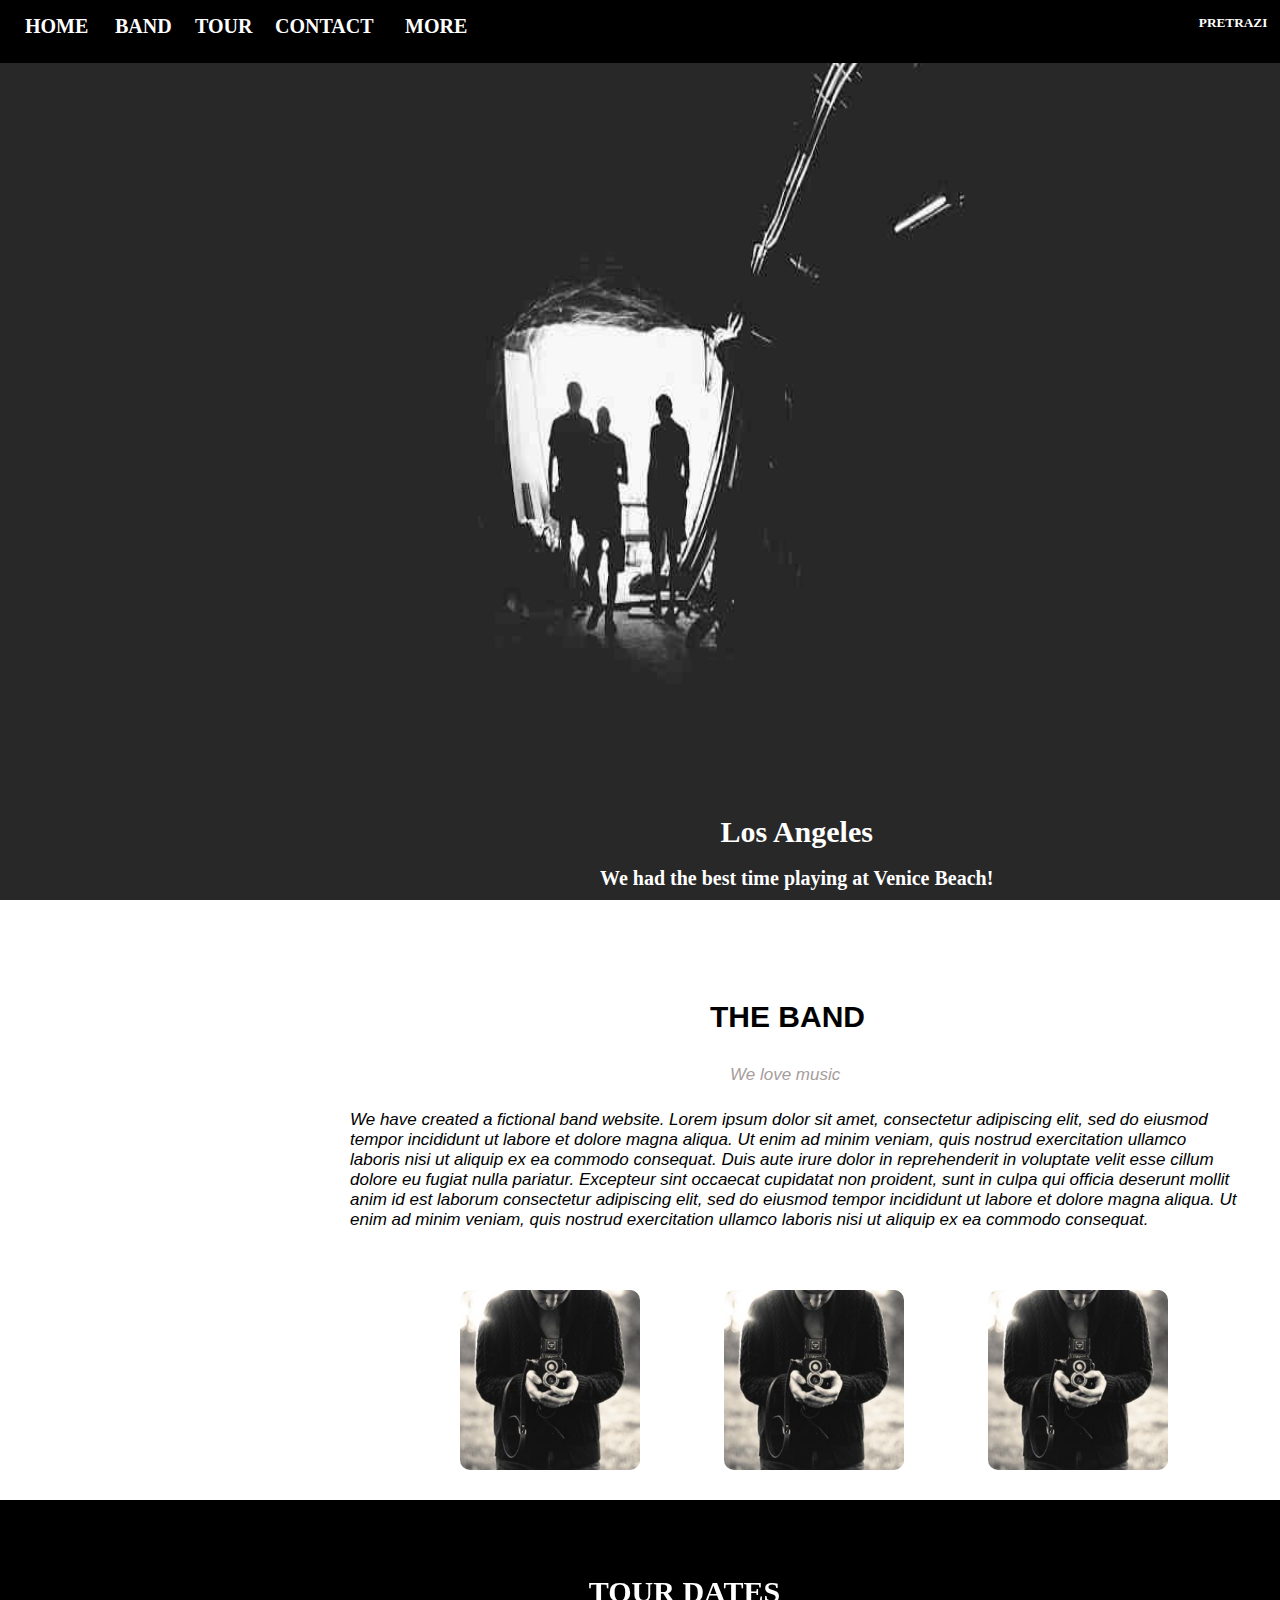
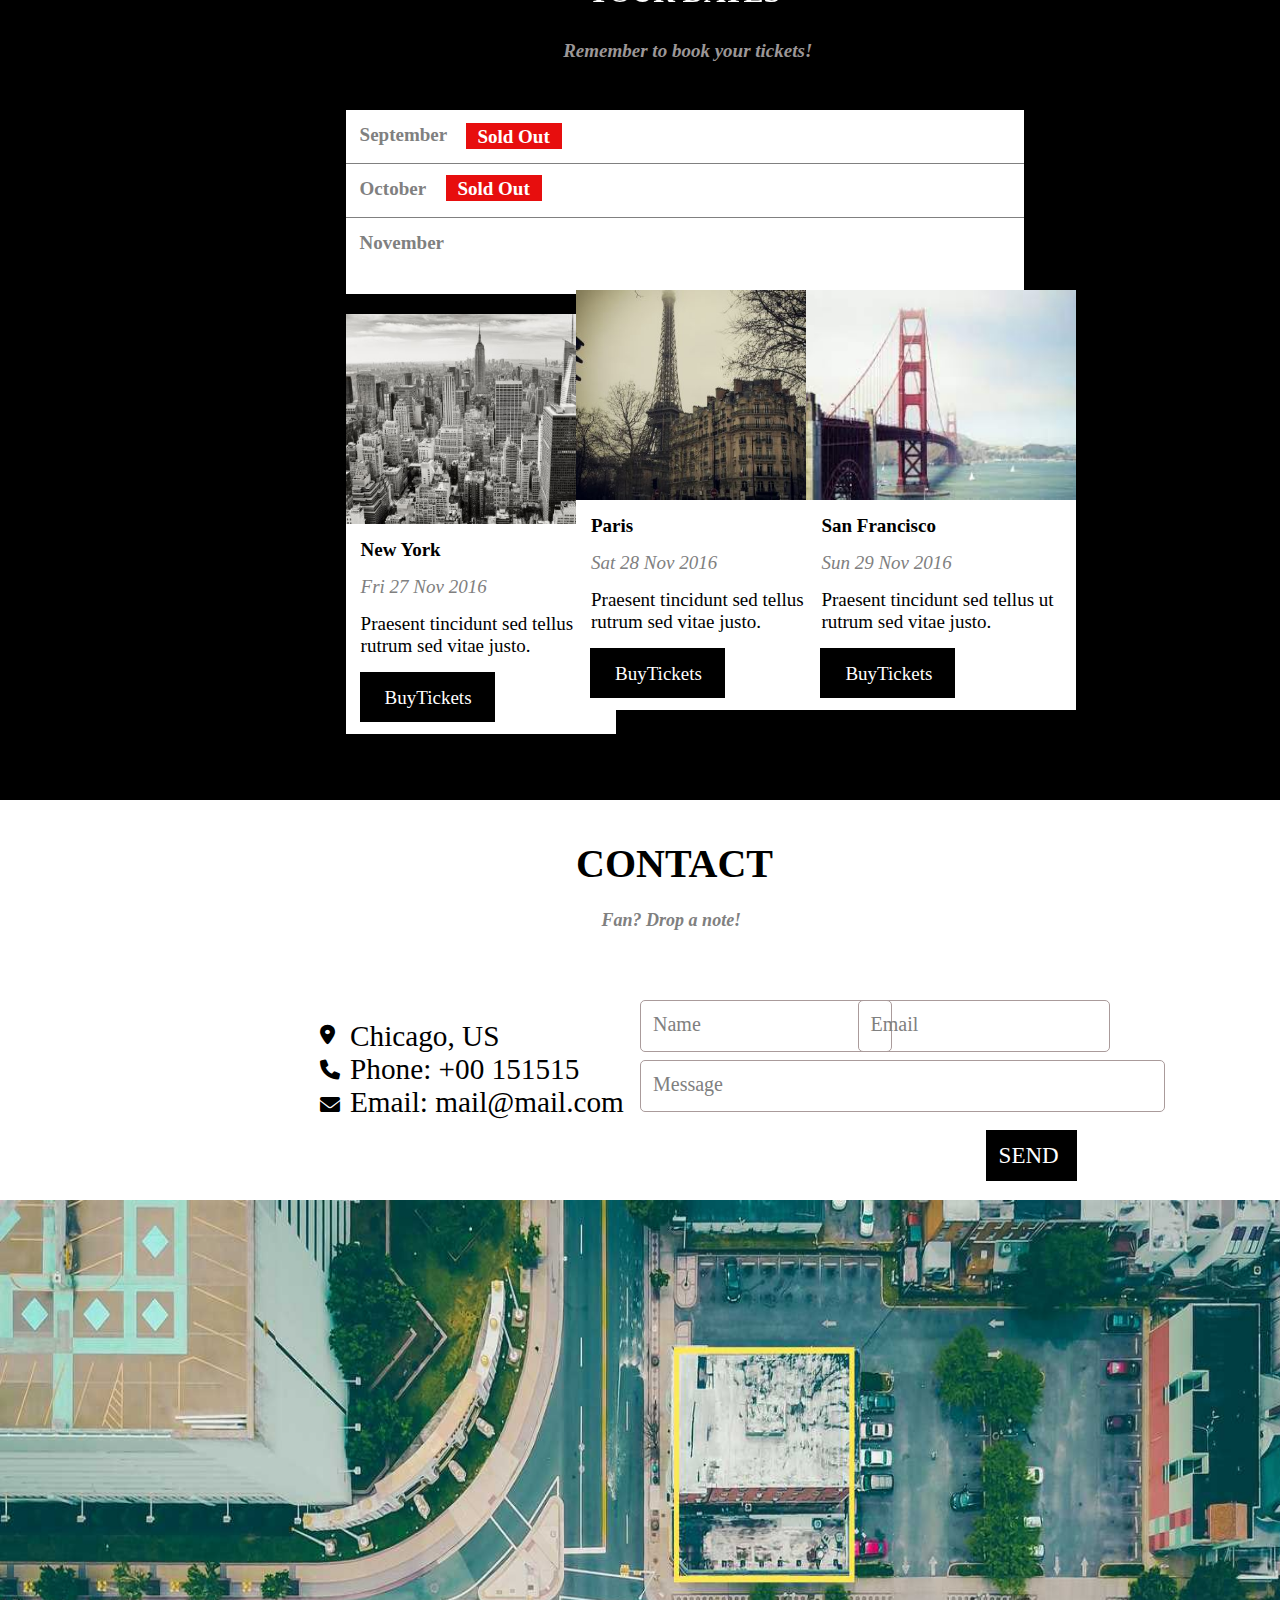
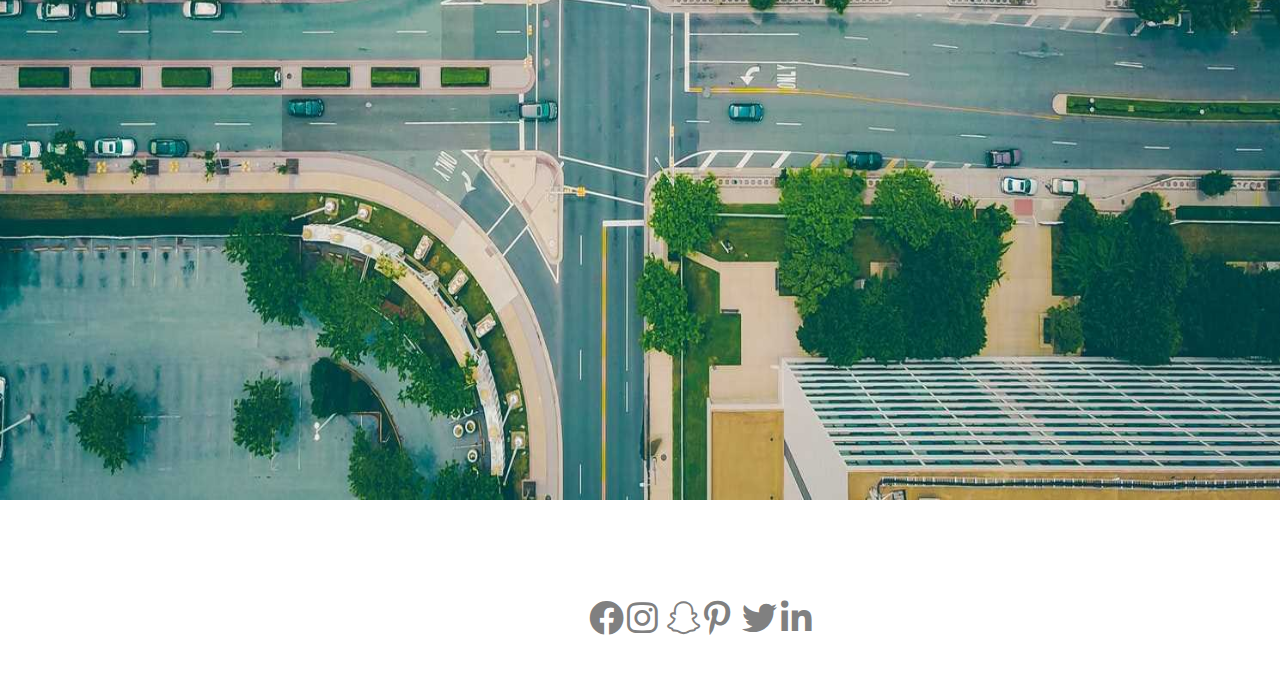
<file: index.html>
<html>
  <head>
    <link rel="stylesheet" href="style.css" />
    <link
      rel="stylesheet"
      href="https://cdnjs.cloudflare.com/ajax/libs/font-awesome/6.0.0/css/all.min.css"
    />
  </head>
  <body>
    <div class="navbar">
      <div class="hover home"><h4 class="navbarh4">HOME</h4></div>
      <div class="hover band"><h4 class="navbarh4">BAND</h4></div>
      <div class="hover tour"><h4 class="navbarh4">TOUR</h4></div>
      <div class="hover contact"><h4 class="navbarh4">CONTACT</h4></div>
      <div class="hover more"><h4 class="navbarh4">MORE</h4></div>
      <div class="hover pretrazi"><h5>PRETRAZI</h5></div>
    </div>
    <div class="secsel navbar1">
      <img src="./firspic.jpg" class="firstpic" />
      <div class="picheading">
        <h3>Los Angeles</h3>
        <br />
        <h5>We had the best time playing at Venice Beach!</h5>
      </div>
    </div>
    <div class="sel3">
      <div class="theband"><h2 class="theband1">THE BAND</h2></div>
      <div class="theband">
        <p class="lovemusic"><i>We love music</i></p>
      </div>
      <div class="theband">
        <p class="text">
          <i
            >We have created a fictional band website. Lorem ipsum dolor sit
            amet, consectetur adipiscing elit, sed do eiusmod <br />
            tempor incididunt ut labore et dolore magna aliqua. Ut enim ad minim
            veniam, quis nostrud exercitation ullamco <br />
            laboris nisi ut aliquip ex ea commodo consequat. Duis aute irure
            dolor in reprehenderit in voluptate velit esse cillum <br />
            dolore eu fugiat nulla pariatur. Excepteur sint occaecat cupidatat
            non proident, sunt in culpa qui officia deserunt mollit <br />
            anim id est laborum consectetur adipiscing elit, sed do eiusmod
            tempor incididunt ut labore et dolore magna aliqua. Ut <br />
            enim ad minim veniam, quis nostrud exercitation ullamco laboris nisi
            ut aliquip ex ea commodo consequat.</i
          >
        </p>
      </div>

      <div>
        <div class="theband">
          <p class="name1">Name</p>
          <p class="name2">Name</p>
          <p class="name3">Name</p>
        </div>
        <div class="autor">
          <img src="./bandmember.jpg " class="autorpic" />
          <img src="./bandmember.jpg " class="autorpic" />
          <img src="./bandmember.jpg" class="autorpic" />
        </div>
      </div>
    </div>

    <section class="theband tickets">
      <div class="position"><h1 class="tourdates">TOUR DATES</h1></div>
      <div><i class="bookt">Remember to book your tickets!</i></div>

      <main class="months">
        <div class="positionmonths">
          <p class="september">September</p>
          <div class="button"><p>Sold Out</p></div>
        </div>

        <div class="positionmonths">
          <p class="september">October</p>
          <div class="button2"><p>Sold Out</p></div>
        </div>

        <div class="september"><p>November</p></div>
      </main>
      <div>
        <div class="ticketsny">
          <img src="./newyork.jpg" />
          <h4>New York</h4>
          <i>Fri 27 Nov 2016</i>
          <p>Praesent tincidunt sed tellus ut rutrum sed vitae justo.</p>
          <div class="buyticketsp"><p class="buytickets">BuyTickets</p></div>
        </div>
        <div class="ticketsP">
          <img src="./paris.jpg" />
          <h4>Paris</h4>
          <i>Sat 28 Nov 2016</i>
          <p>Praesent tincidunt sed tellus ut rutrum sed vitae justo.</p>
          <div class="buyticketsp2"><p class="buytickets2">BuyTickets</p></div>
        </div>
        <div class="ticketsS">
          <img src="./sanfrancisko.jpg" />
          <h4>San Francisco</h4>
          <i>Sun 29 Nov 2016</i>
          <p>Praesent tincidunt sed tellus ut rutrum sed vitae justo.</p>
          <div class="buyticketsp3"><p class="buytickets3">BuyTickets</p></div>
        </div>
      </div>
    </section>
    <div class="contsec">
      <h1>CONTACT</h1>
      <p class="contseci">Fan? Drop a note!</p>
      <div class="email">
        <i class="fa-solid fa-envelope"></i>
      </div>
      <div class="phone"><i class="fa-solid fa-phone"></i></div>
      <div class="location"><i class="fa-solid fa-location-dot"></i></div>
      <ul class="list">
        <li>
          <h3 class="h3weight">Chicago, US</h3>
        </li>
        <li>
          <h3 class="h3weight">Phone: +00 151515</h3>
        </li>
        <li>
          <h3 class="h3weight">Email: mail@mail.com</h3>
        </li>
      </ul>
      <div class="name"><p>Name</p></div>
      <div class="email2"><p>Email</p></div>
      <div class="message"><p>Message</p></div>
      <div class="sendbuton"><p>SEND</p></div>
    </div>
    <footer>
      <img src="./map.jpg " />
    </footer>
    <div class="footericons">
      <i class="fa-brands fa-facebook facebook"></i>
      <i class="fa-brands fa-instagram instagram"></i>
      <i class="fa-brands fa-snapchat snapchat"></i>
      <i class="fa-brands fa-pinterest-p pinterest"></i>
      <i class="fa-brands fa-twitter twiter"></i>
      <i class="fa-brands fa-linkedin-in linked"></i>
    </div>
  </body>
</html>
</file>
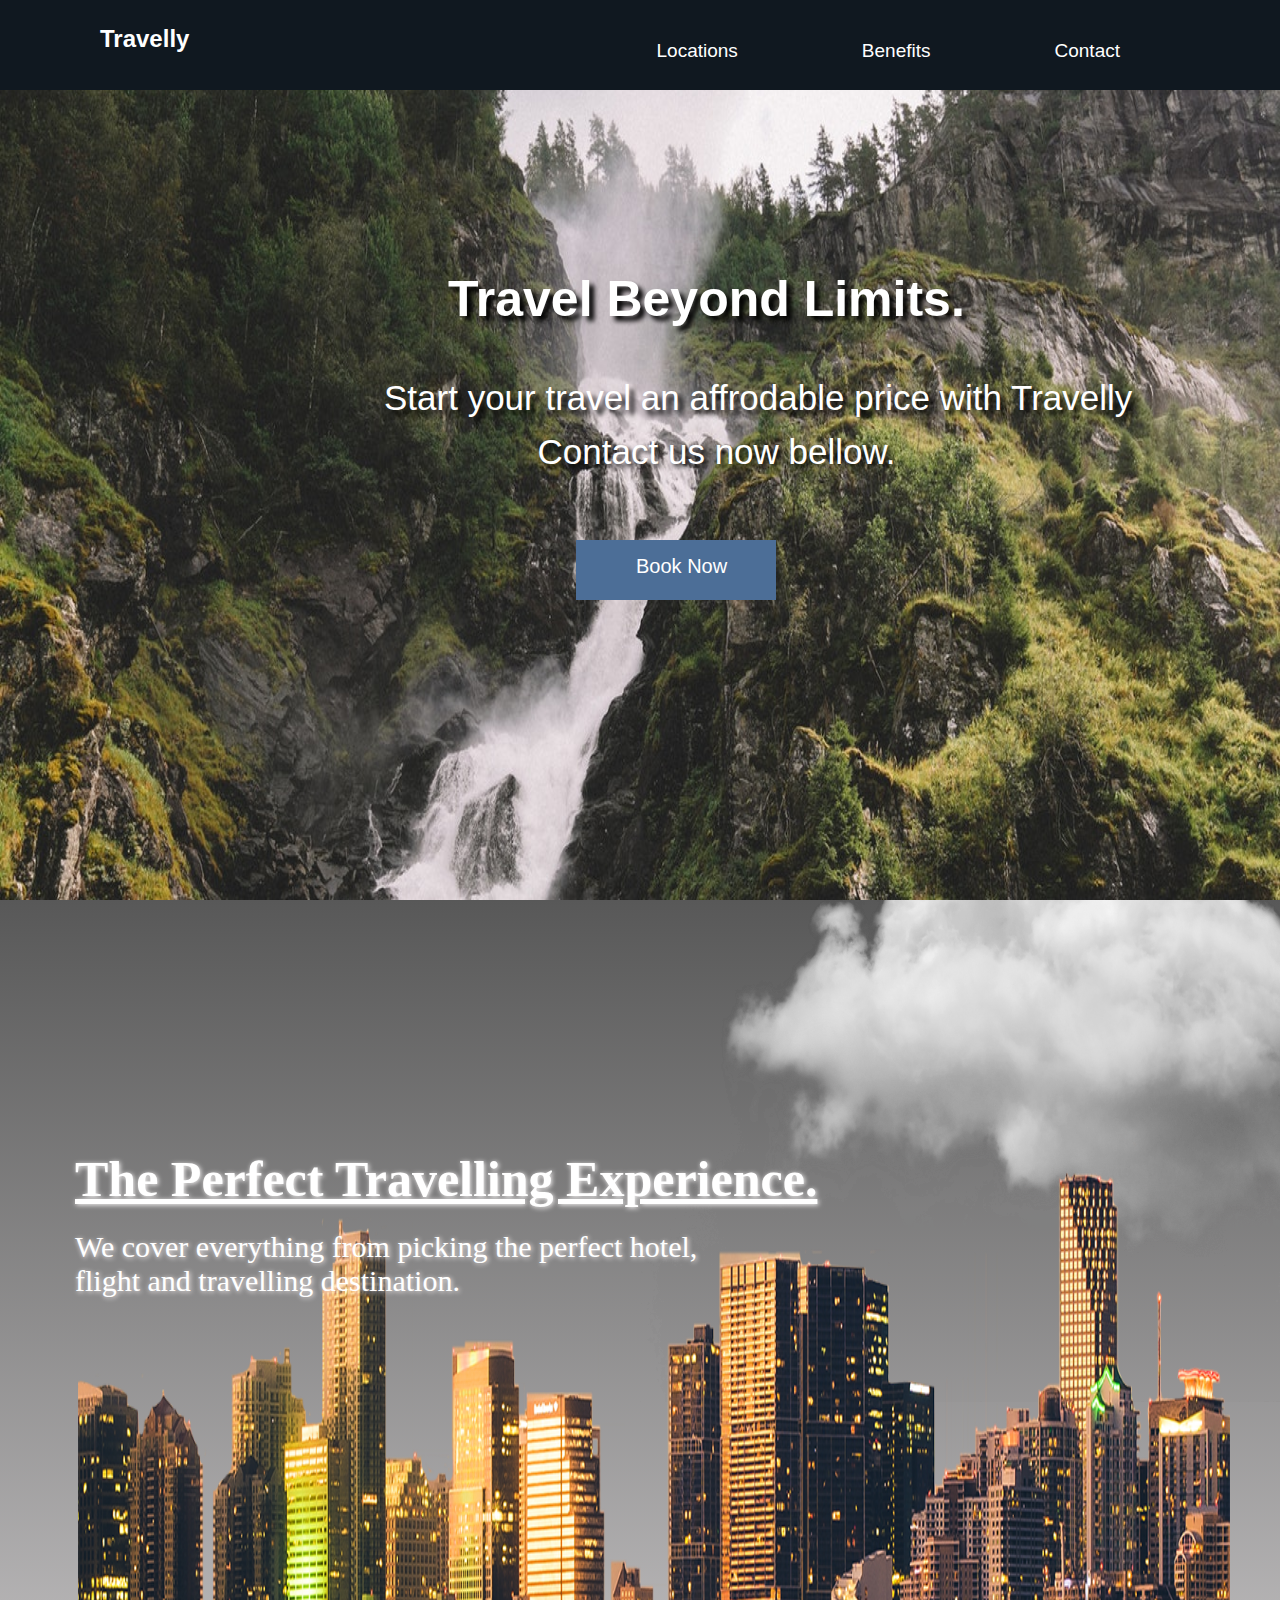
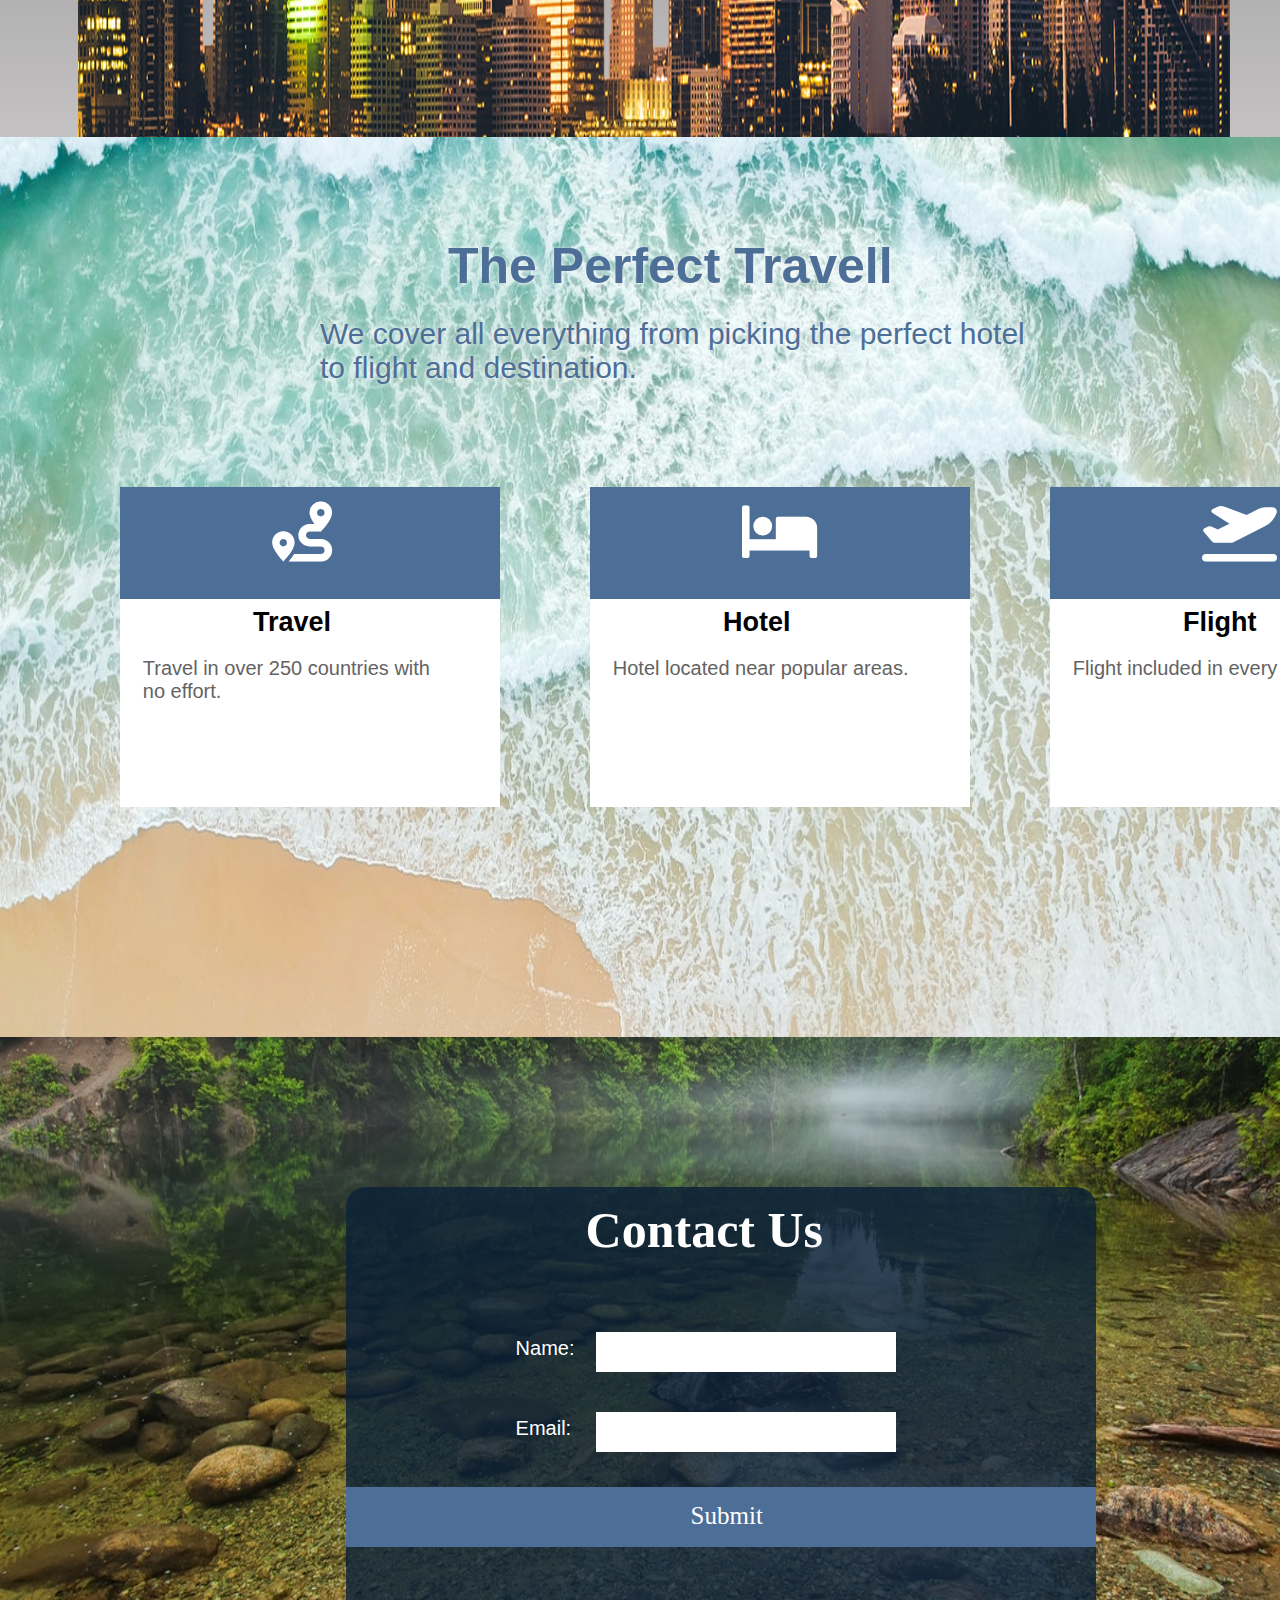
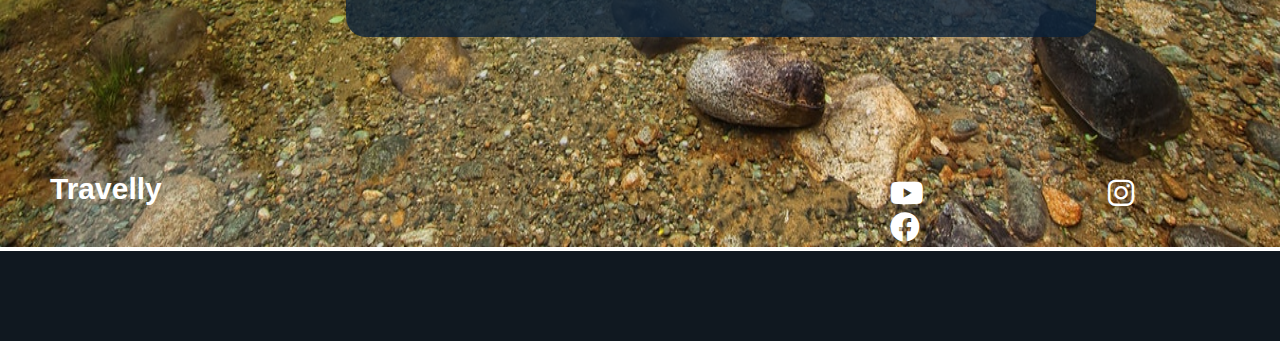
<file: travelly/index.html>
<!DOCTYPE html>
<html lang="en">
  <head>
    <link rel="stylesheet" href="style.css" />
    <link
      rel="stylesheet"
      href="https://cdnjs.cloudflare.com/ajax/libs/font-awesome/6.0.0/css/all.min.css"
    />
    <title>Travelly</title>
  </head>
  <body>
    <nav>
      <h1>Travelly</h1>
      <ul>
        <li>Locations</li>
        <li>Benefits</li>
        <li>Contact</li>
      </ul>
    </nav>
    <section class="main-section">
      <img src="./mountain_waterfall.jpg" class="mountainimg" />
      <h1 class="main-h1">Travel Beyond Limits.</h1>
      <p class="main-p">Start your travel an affrodable price with Travelly</p>
      <p class="second-p">Contact us now bellow.</p>
      <div class="button"><p>Book Now</p></div>
    </section>
    <section class="cloud-section">
      <div>
        <img src="./cloud1.png" class="cloud cloud-1" />
        <img src="./cloud1.png" class="cloud cloud-2" />
        <img src="./city-cut (1).png" class="city-pic" />
        <h1 class="cloud-h1">The Perfect Travelling Experience.</h1>
        <p class="cloud-p">
          We cover everything from picking the perfect hotel, <br />
          flight and travelling destination.
        </p>
      </div>
    </section>
    <main class="benefits">
      <img src="./pexels-daniel-jurin-1835712.jpg" />
      <h1 class="benefits-heading">The Perfect Travell</h1>
      <p class="benefits-p">
        We cover all everything from picking the perfect hotel <br />
        to flight and destination.
      </p>
      <div class="card-travel">
        <div class="div-icon-route">
          <i class="fas fa-route route-icon"></i>
        </div>
        <h1>Travel</h1>
        <p>Travel in over 250 countries with <br />no effort.</p>
      </div>
      <div class="card-hotel">
        <div class="div-icon-bed"><i class="fas fa-bed bed-icon"></i></div>
        <h1>Hotel</h1>
        <p>Hotel located near popular areas.</p>
      </div>
      <div class="card-flight">
        <div class="div-icon-plane">
          <i class="fas fa-plane-departure icon-plane"></i>
        </div>
        <h1>Flight</h1>
        <p>Flight included in every purchased trip.</p>
      </div>
    </main>
    <footer>
      <img src="./pexels-james-wheeler-1578749.jpg" />
      <div class="contact-card">
        <h1 class="footer-heading">Contact Us</h1>
        <p class="input">Name:</p>
        <div class="input-div"></div>
        <p class="input2">Email:</p>
        <div class="input-div2"></div>
        <div class="submit-button"><p>Submit</p></div>
      </div>
      <section class="footer-nav">
        <h1 class="nav-h1">Travelly</h1>
        <ul>
          <li><i class="fa-brands fa-youtube"></i></li>
          <li><i class="fa-brands fa-instagram"></i></li>
          <li><i class="fa-brands fa-facebook"></i></li>
        </ul>
      </section>
    </footer>
  </body>
</html>
</file>
<file: style.css>
* {
  margin: 0;
  padding: 0;
}
.navbar {
  width: 100vw;
  height: 7vh;
  background-color: black;
  position: fixed;
  top: 0;
  z-index: 99;
}
.navbarh4 {
  font-size: 20px;
  color: white;
}
.hover {
  width: 4vw;
  height: 3vh;
  position: absolute;
  padding: 15px;
  display: inline-block;
}
.home {
  left: 10px;
}
.band {
  left: 100px;
}
.tour {
  left: 180px;
}
.contact {
  width: 6vw;
  left: 260px;
}
.more {
  left: 390px;
}
.pretrazi {
  right: 15px;
  text-align: center;
  color: white;
}
.navbarh4:hover {
  color: black;
}
.hover:hover {
  background-color: gray;
}
.firstpic {
  width: 100vw;
  height: 100vh;
}
.picheading {
  position: absolute;
  bottom: 10px;
  left: 600px;
  color: white;
}
.picheading h3 {
  text-align: center;
  font-size: 30px;
}
.picheading h5 {
  font-size: 20px;
  text-align: center;
}
.theband {
  position: relative;
}
.theband1 {
  position: absolute;
  font-size: 30px;
  font-family: "Segoe UI", Arial, sans-serif;
  text-decoration: none;
  left: 710px;
  top: 100px;
}
.lovemusic i {
  font-family: "Lato", sans-serif;
  font-size: 17px;
  position: absolute;
  font-style: italic;
  left: 730px;
  top: 165px;
  color: rgb(167, 157, 157);
}
.text i {
  font-size: 17px;
  font-family: "Lato", sans-serif;
  position: absolute;
  left: 350px;
  top: 210px;
}
.theband p {
  display: inline-block;
  font-size: 19px;
}
.name1,
.name2,
.name3 {
  position: absolute;
  top: 400px;
  left: 520px;
}
.name2 {
  left: 790px;
}
.name3 {
  left: 1050px;
}
.autor {
  position: absolute;
  top: 1250px;
  left: 420px;
}
.autorpic {
  width: 180px;
  height: 180px;
  border-radius: 50px;
  padding: 40px;
}
.tickets {
  width: 100vw;
  height: 120vh;
  background-color: black;
  position: absolute;
  top: 1500px;
}
.position {
  position: relative;
  z-index: 99;
}
.tourdates {
  color: white;
  font-size: 30px;
  position: absolute;
  top: 75px;
  left: 46%;
}
.bookt {
  color: rgb(156, 151, 151);
  position: absolute;
  top: 140px;
  left: 44%;
  font-size: 19px;
  font-weight: bold;
}
.months {
  width: 53%;
  height: 17%;
  background-color: white;
  position: relative;
  top: 210px;
  left: 27%;
}
.positionmonths {
  height: 53px;
  border-bottom: solid gray 1px;
}
.september {
  margin: 14px;
  font-size: 29px;
  color: gray;
  font-weight: bold;
}
.button,
.button2 {
  width: 80px;
  height: 10px;
  text-align: center;
  padding: 8px;
  background-color: rgb(231, 14, 14);
  color: white;
  font-weight: bold;
  position: absolute;
  top: 13px;
  left: 120px;
}
.button p {
  position: relative;
  bottom: 5px;
}
.button2 {
  position: absolute;
  top: 65px;
  left: 100px;
}
.button2 p {
  position: relative;
  bottom: 5px;
}
.ticketsny,
.ticketsP,
.ticketsS {
  width: 270px;
  height: 420px;
  background-color: white;
  position: relative;
  top: 230px;
  left: 27%;
}
.ticketsny img,
.ticketsP img,
.ticketsS img {
  width: 270px;
  height: 50%;
}
.ticketsny h4,
.ticketsP h4,
.ticketsS h4 {
  margin: 15px;
  font-size: 19px;
}
.ticketsny i,
.ticketsP i,
.ticketsS i {
  margin: 15px;
  font-size: 19px;
  color: gray;
}
.ticketsny p,
.ticketsP p,
.ticketsS p {
  margin: 15px;
}
.buyticketsp,
.buyticketsp2,
.buyticketsp3 {
  width: 115px;
  height: 30px;
  padding: 10px;
  color: white;
  background-color: black;
  position: relative;
  left: 14px;
}
.buytickets,
.buytickets2,
.buytickets3 {
  font-size: 14px;
  position: relative;
  bottom: 10px;
}
.buyticketsp:hover {
  background-color: rgb(199, 184, 184);
  color: black;
}
.ticketsP {
  position: absolute;
  top: 390px;
  left: 45%;
}
.buyticketsp2:hover {
  background-color: rgb(199, 184, 184);
  color: black;
}
.ticketsS {
  position: absolute;
  top: 390px;
  left: 63%;
}
.buyticketsp3:hover {
  background-color: rgb(199, 184, 184);
  color: black;
}
.contsec {
  position: relative;
  top: 1500px;
  width: 100vw;
  height: 50vh;
  background-color: white;
}
.contsec h1 {
  position: absolute;
  top: 40px;
  left: 45%;
  font-size: 40px;
}
.contseci {
  position: absolute;
  top: 110px;
  left: 47%;
  font-size: 18px;
  color: gray;
  font-weight: bold;
  font-style: italic;
}
.contsec i {
  position: absolute;
  top: 110px;
  left: 48%;
}
.list {
  position: absolute;
  top: 220px;
  left: 350px;
}
li {
  list-style-type: none;
  font-size: 25px;
}
.h3weight {
  font-weight: 100;
}
.email {
  position: absolute;
  top: 185px;
  left: 320px;
  font-size: 20px;
}
.phone {
  position: absolute;
  top: 150px;
  left: 320px;
  font-size: 20px;
}
.location {
  position: absolute;
  top: 115px;
  left: 320px;
  font-size: 20px;
}
.name,
.email2,
.message {
  width: 250px;
  height: 50px;
  border: solid 1px rgb(170, 155, 155);
  border-radius: 5px;
  position: absolute;
  top: 200px;
  left: 50%;
}
.email2 {
  left: 67%;
}
.message {
  width: 522.5px;
  top: 260px;
}
.name p,
.email2 p,
.message p {
  font-size: 20px;
  font-weight: 400;
  color: gray;
  margin: 12px;
}
.sendbuton {
  width: 75px;
  height: 35px;
  padding: 8px;
  background-color: black;
  color: white;
  position: absolute;
  top: 330px;
  left: 77%;
}
.sendbuton p {
  font-size: 23px;
  margin: 5px;
}
.sendbuton:hover {
  background-color: rgb(185, 183, 183);
  color: black;
}
footer {
  position: absolute;
  top: 2800px;
}
footer img {
  width: 100vw;
  height: 100vh;
}
.footericons {
  display: inline-block;
  width: 100vw;
  height: 100px;
  position: absolute;
  top: 3800px;
}
.footericons i {
  font-size: 35px;
  color: gray;
  position: absolute;
}
.facebook {
  left: 46%;
}
.instagram {
  left: 49%;
}
.snapchat {
  left: 52%;
}
.pinterest {
  left: 55%;
}
.twiter {
  left: 58%;
}
.linked {
  left: 61%;
}
</file>
<file: travelly/style.css>
* {
  margin: 0;
  padding: 0;
  box-sizing: border-box;
}
nav {
  width: 100%;
  height: 10vh;
  background-color: #101820;
  position: fixed;
  top: 0;
  z-index: 99;
}
nav h1 {
  color: white;
  font-size: 24px;
  position: absolute;
  left: 100px;
  top: 25px;
  font-family: Verdana, Geneva, Tahoma, sans-serif;
}
nav ul li {
  color: white;
  list-style-type: none;
  display: inline-block;
  padding: 0 60px;
  font-size: 19px;
  font-family: Verdana, Geneva, Tahoma, sans-serif;
}
nav ul {
  position: absolute;
  right: 100px;
  bottom: 28px;
}
.mountainimg {
  width: 100%;
  height: 100vh;
}
.main-section {
  height: 100vh;
}
.main-h1 {
  font-size: 50px;
  text-shadow: 5px 5px 5px black;
  color: white;
  font-weight: bolder;
  font-family: Geneva, Tahoma, sans-serif;
  position: absolute;
  left: 35%;
  top: 30%;
}
.main-p,
.second-p {
  font-size: 35px;
  color: white;
  text-shadow: 5px 5px 5px black;
  font-family: Geneva, Tahoma, sans-serif;
  position: absolute;
  top: 42%;
  left: 30%;
  font-weight: 500;
}
.second-p {
  top: 48%;
  left: 42%;
  text-shadow: 3px 3px 5px black;
}
.button {
  width: 200px;
  height: 60px;
  background-color: #4c6e97;
  color: white;
  cursor: pointer;
  transition: background-color 0.5s ease;
  position: absolute;
  top: 60%;
  left: 45%;
}
.button p {
  text-align: center;
  font-size: 20px;
  font-weight: 500;
  position: absolute;
  top: 15px;
  left: 60px;

  font-family: Tahoma, sans-serif;
}
.button:hover {
  background-color: #27394e;
}
.cloud-section {
  width: 100%;
  height: 93vh;
  background: linear-gradient(to bottom, #585858 0%, #c4c2c3 100%);
  position: relative;
  overflow: hidden;
}
.city-pic {
  width: 90%;
  height: 80vh;
  position: absolute;
  top: 200px;
  left: 78px;
}
.cloud {
  position: absolute;
  top: 0%;
  right: 0%;
  width: 50%;
  height: 60%;
}
.cloud-1,
.cloud-2 {
  animation: anim1 3s ease;
  animation-iteration-count: infinite;
}

.cloud-2 {
  animation: anim2 3.5s ease;
  animation-iteration-count: infinite;
}

@keyframes anim1 {
  0% {
    top: -100px;
    right: -50px;
  }
  50% {
    top: 0;
    right: 0;
  }
  100% {
    top: -100px;
    right: -50px;
  }
}
@keyframes anim2 {
  0% {
    top: -60px;
    right: -20px;
  }
  50% {
    top: 0;
    right: 0;
  }
  100% {
    top: -60px;
    right: -20px;
  }
}
.cloud-h1,
.cloud-p {
  font-size: 50px;
  color: white;
  text-decoration: underline;
  position: absolute;
  top: 250px;
  left: 75px;
  text-shadow: 1px 1px 5px rgb(253, 251, 251);
}
.cloud-p {
  font-size: 30px;
  text-decoration: none;
  top: 330px;
  text-shadow: 1px 1px 5px rgb(252, 246, 246);
}
.benefits {
  width: 100%;
  height: 100vh;
  position: relative;
}
.benefits img {
  width: 100%;
  height: 100vh;
}
.benefits-heading {
  font-size: 50px;
  font-weight: 900;
  font-family: Verdana, Geneva, Tahoma, sans-serif;
  color: #4c6e97;
  text-shadow: 1px 1px 5px rgb(253, 251, 251);
  position: absolute;
  top: 100px;
  left: 35%;
}
.benefits-p {
  font-size: 30px;
  font-family: Verdana, Geneva, Tahoma, sans-serif;
  color: #4c6e97;
  text-shadow: 1px 1px 5px rgb(253, 251, 251);
  position: absolute;
  top: 180px;
  left: 25%;
}
.card-travel,
.card-hotel,
.card-flight {
  width: 380px;
  height: 320px;
  background-color: white;
  position: absolute;
  top: 350px;
  left: 120px;
}
.div-icon-route,
.div-icon-bed,
.div-icon-plane {
  width: 100%;
  height: 35%;
  background-color: #4c6e97;
}
.route-icon,
.bed-icon,
.icon-plane {
  font-size: 60px;
  color: white;
  position: absolute;
  top: 15px;
  left: 40%;
}
.card-travel h1,
.card-hotel h1,
.card-flight h1 {
  font-family: Verdana, Geneva, Tahoma, sans-serif;
  font-size: 27px;
  font-weight: 800;
  position: absolute;
  top: 120px;
  left: 35%;
}
.card-travel p,
.card-hotel p,
.card-flight p {
  font-family: Verdana, Geneva, Tahoma, sans-serif;
  font-size: 20px;
  position: absolute;
  top: 170px;
  left: 6%;
  color: rgb(100, 99, 99);
}
.card-hotel {
  left: 590px;
}
.card-flight {
  left: 1050px;
}
footer {
  position: relative;
  height: 100vh;
}
footer img {
  width: 100%;
  height: 90vh;
}
.contact-card {
  width: 750px;
  height: 450px;
  position: absolute;
  top: 150px;
  left: 27%;
  background: rgba(10, 33, 56, 0.8);
  border-radius: 20px;
}
.footer-heading {
  color: white;
  position: absolute;
  top: 14px;
  left: 32%;
  font-size: 50px;
}
.input,
.input2 {
  font-family: Verdana, Geneva, Tahoma, sans-serif;
  font-size: 20px;
  color: white;
  position: absolute;
  top: 150px;
  left: 170px;
}
.input2 {
  top: 230px;
}
.input-div,
.input-div2 {
  width: 300px;
  height: 40px;
  background-color: white;
  position: absolute;
  top: 145px;
  left: 250px;
}
.input-div2 {
  top: 225px;
}
.input-div:hover,
.input-div2:hover {
  border: 1px solid black;
  background-color: rgb(202, 202, 202);
}
.submit-button {
  width: 100%;
  height: 60px;
  background-color: #4c6e97;
  color: white;
  transition: background-color 0.3s ease;
  position: absolute;
  top: 300px;
}
.submit-button p {
  font-size: 25px;
  position: absolute;
  top: 15px;
  left: 46%;
}
.submit-button:hover {
  background-color: #27394e;
}
.footer-nav {
  width: 100%;
  height: 10vh;
  background-color: #101820;
}
.footer-nav h1 {
  font-size: 30px;
  font-family: Verdana, Geneva, Tahoma, sans-serif;
  color: white;
  position: absolute;
  top: 735px;
  left: 50px;
}

footer ul {
  list-style-type: none;
  position: absolute;
  top: 740px;
  left: 800px;
}
footer ul li {
  color: white;
  font-size: 30px;
  display: inline-block;
  padding: 0 90px;
}
</file>
